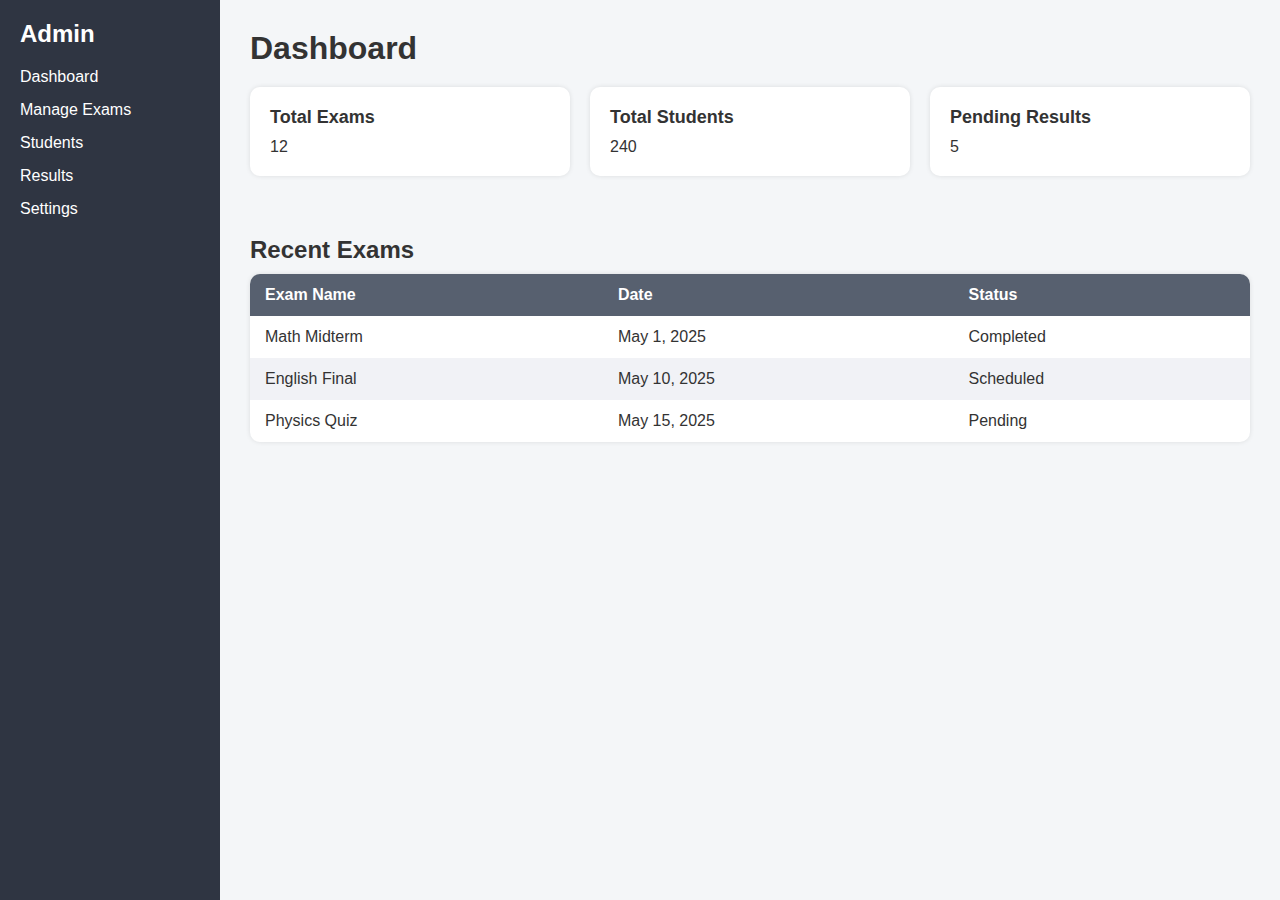
<file: (1a) admin dashboard/index.html>
<!DOCTYPE html>
<html lang="en">
<head>
  <meta charset="UTF-8" />
  <meta name="viewport" content="width=device-width, initial-scale=1.0"/>
  <title>Exam Admin Dashboard</title>
  <link rel="stylesheet" href="style.css" />
</head>
<body>
  <div class="container">
    <aside class="sidebar">
      <h2>Admin</h2>
      <ul>
        <li><a href="#">Dashboard</a></li>
        <li><a href="#">Manage Exams</a></li>
        <li><a href="#">Students</a></li>
        <li><a href="#">Results</a></li>
        <li><a href="#">Settings</a></li>
      </ul>
    </aside>

    <main class="main-content">
      <header>
        <h1>Dashboard</h1>
      </header>

      <section class="cards">
        <div class="card">
          <h3>Total Exams</h3>
          <p>12</p>
        </div>
        <div class="card">
          <h3>Total Students</h3>
          <p>240</p>
        </div>
        <div class="card">
          <h3>Pending Results</h3>
          <p>5</p>
        </div>
      </section>

      <section class="table-section">
        <h2>Recent Exams</h2>
        <table>
          <thead>
            <tr>
              <th>Exam Name</th>
              <th>Date</th>
              <th>Status</th>
            </tr>
          </thead>
          <tbody>
            <tr>
              <td>Math Midterm</td>
              <td>May 1, 2025</td>
              <td>Completed</td>
            </tr>
            <tr>
              <td>English Final</td>
              <td>May 10, 2025</td>
              <td>Scheduled</td>
            </tr>
            <tr>
              <td>Physics Quiz</td>
              <td>May 15, 2025</td>
              <td>Pending</td>
            </tr>
          </tbody>
        </table>
      </section>
    </main>
  </div>
</body>
</html>
</file>
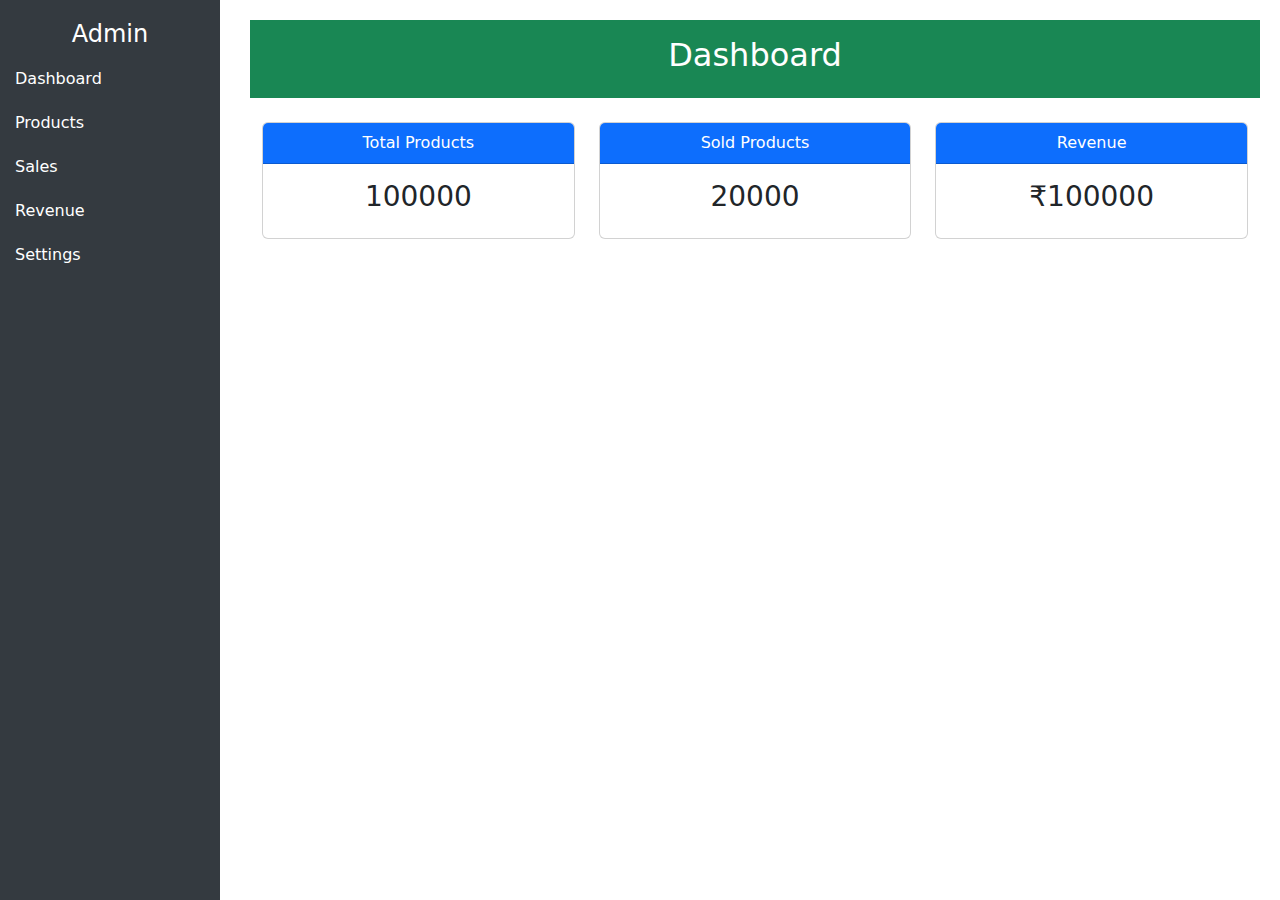
<file: Bootstrap adim dashboard/index.html>
<!DOCTYPE html>
<html lang="en">
<head>
    <meta charset="UTF-8">
    <title>Admin Panel</title>
    <meta name="viewport" content="width=device-width, initial-scale=1">

    <!-- Bootstrap 5 CSS CDN -->
    <link href="https://cdn.jsdelivr.net/npm/bootstrap@5.3.5/dist/css/bootstrap.min.css" rel="stylesheet">

    <style>
        .sidebar {
            width: 220px;
            height: 100vh;
            position: fixed;
            background-color: #343a40;
            padding-top: 20px;
        }

        .sidebar a {
            color: white;
            display: block;
            padding: 10px 15px;
            text-decoration: none;
        }

        .sidebar a:hover {
            background-color: #495057;
        }

        .content {
            margin-left: 230px;
            padding: 20px;
        }
    </style>
</head>
<body>

    <!-- Sidebar -->
    <div class="sidebar">
        <h4 class="text-white text-center">Admin</h4>
        <a href="#">Dashboard</a>
        <a href="#">Products</a>
        <a href="#">Sales</a>
        <a href="#">Revenue</a>
        <a href="#">Settings</a>
    </div>

    <!-- Main Content -->
    <div class="content">
        <div class="bg-success text-white text-center py-3">
            <h2>Dashboard</h2>
        </div>

        <div class="container mt-4">
            <div class="row">
                <div class="col-md-4">
                    <div class="card text-center">
                        <div class="card-header bg-primary text-white">Total Products</div>
                        <div class="card-body"><h3>100000</h3></div>
                    </div>
                </div>
                <div class="col-md-4">
                    <div class="card text-center">
                        <div class="card-header bg-primary text-white">Sold Products</div>
                        <div class="card-body"><h3>20000</h3></div>
                    </div>
                </div>
                <div class="col-md-4">
                    <div class="card text-center">
                        <div class="card-header bg-primary text-white">Revenue</div>
                        <div class="card-body"><h3>₹100000</h3></div>
                    </div>
                </div>
            </div>
        </div>
    </div>

    <!-- Bootstrap 5 JS CDN -->
    <script src="https://cdn.jsdelivr.net/npm/bootstrap@5.3.5/dist/js/bootstrap.bundle.min.js"></script>
</body>
</html>
</file>
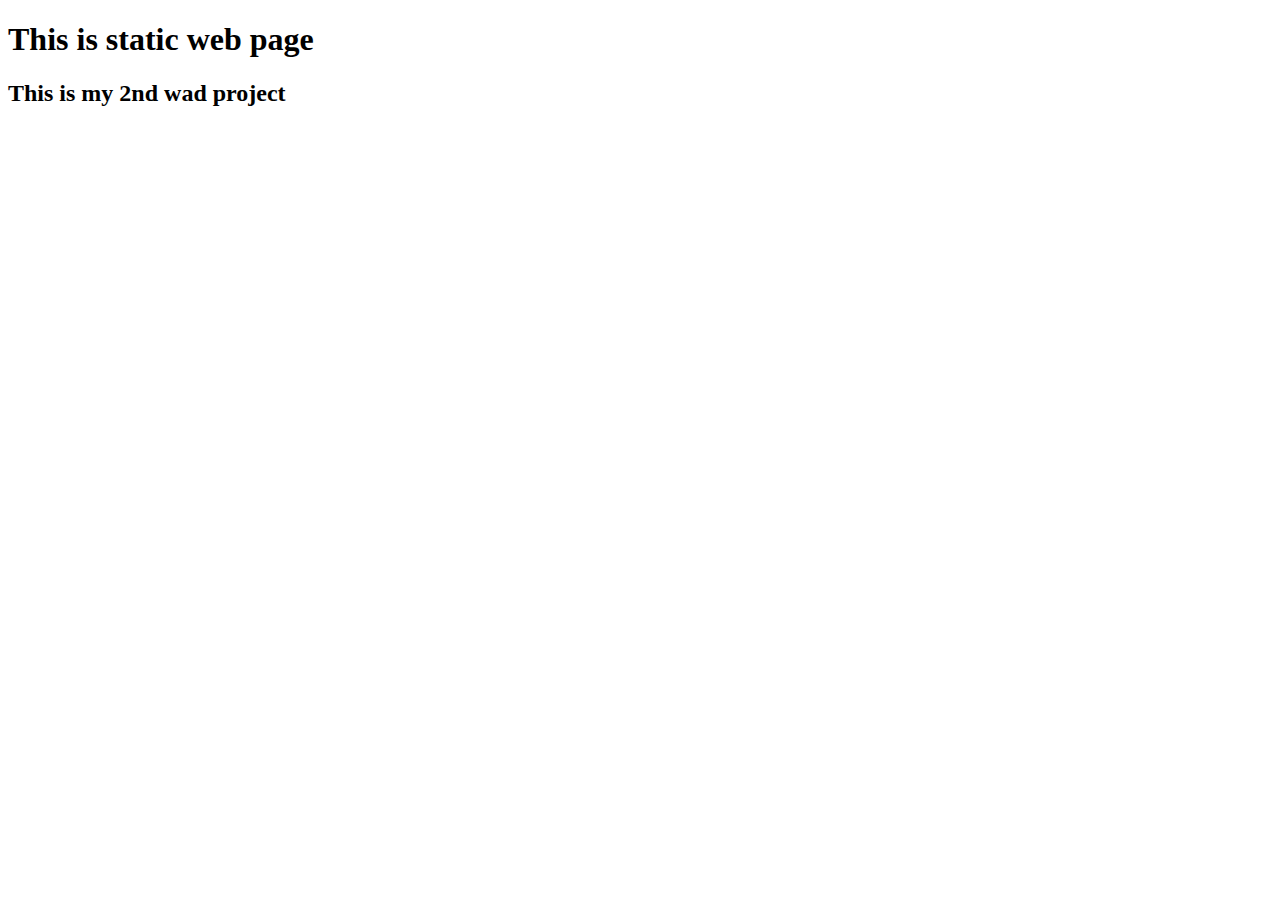
<file: (3a) node js static website/public/index.html>
<!DOCTYPE html>
<html lang="en">
<head>
    <meta charset="UTF-8">
    <meta name="viewport" content="width=device-width, initial-scale=1.0">
    <title>Node JS </title>
</head>
<body>
    <h1>This is static web page</h1>

    <h2> This is my 2nd wad project</h2>
</body>
</html>
</file>
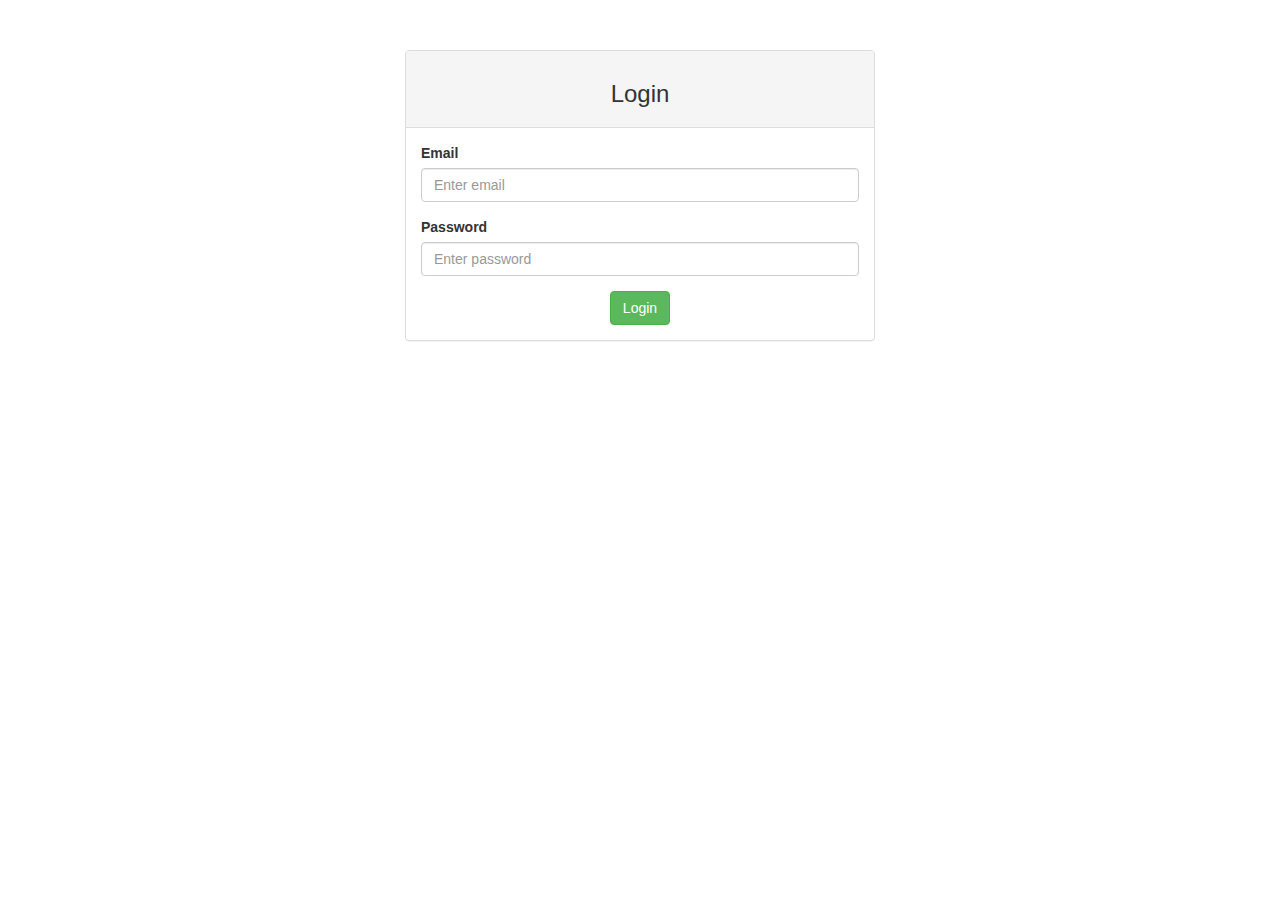
<file: (1b) AJAX local storage/login.html>
<!DOCTYPE html>
<html lang="en">
<head>
  <meta charset="UTF-8">
  <meta name="viewport" content="width=device-width, initial-scale=1.0">
  <title>Login Page</title>
  <link rel="stylesheet" href="https://maxcdn.bootstrapcdn.com/bootstrap/3.4.1/css/bootstrap.min.css">
  <script src="https://ajax.googleapis.com/ajax/libs/jquery/3.7.1/jquery.min.js"></script>
  <script src="https://maxcdn.bootstrapcdn.com/bootstrap/3.4.1/js/bootstrap.min.js"></script>
</head>
<body>

  <div class="container" style="margin-top: 50px; max-width: 500px;">
    <div class="panel panel-default">
      <div class="panel-heading text-center"><h3>Login</h3></div>
      <div class="panel-body">
        <form>
          <div class="form-group">
            <label for="email">Email</label>
            <input type="email" class="form-control" id="email" placeholder="Enter email" required>
          </div>

          <div class="form-group">
            <label for="password">Password</label>
            <input type="password" class="form-control" id="password" placeholder="Enter password" required>
          </div>

          <div class="text-center">
            <button type="button" onclick="login()" class="btn btn-success">Login</button>
          </div>
        </form>
      </div>
    </div>
  </div>

  <script>
    function login() {
  let email = document.getElementById("email").value.trim();
  let password = document.getElementById("password").value.trim();

  if (!email || !password) {
    alert("Please fill in both fields.");
    return;
  }

  let user_records = JSON.parse(localStorage.getItem("users")) || [];

  let user = user_records.find(user => user.email === email && user.password === password);

  if (user) {
    alert("Login successful! Welcome " + user.name);

    //  Store logged-in user and redirect to profile
    localStorage.setItem("currentUser", JSON.stringify(user));
    window.location.href = "profile.html";

  } else {
    alert("Invalid email or password.");
  }
}

  </script>

</body>
</html>
</file>
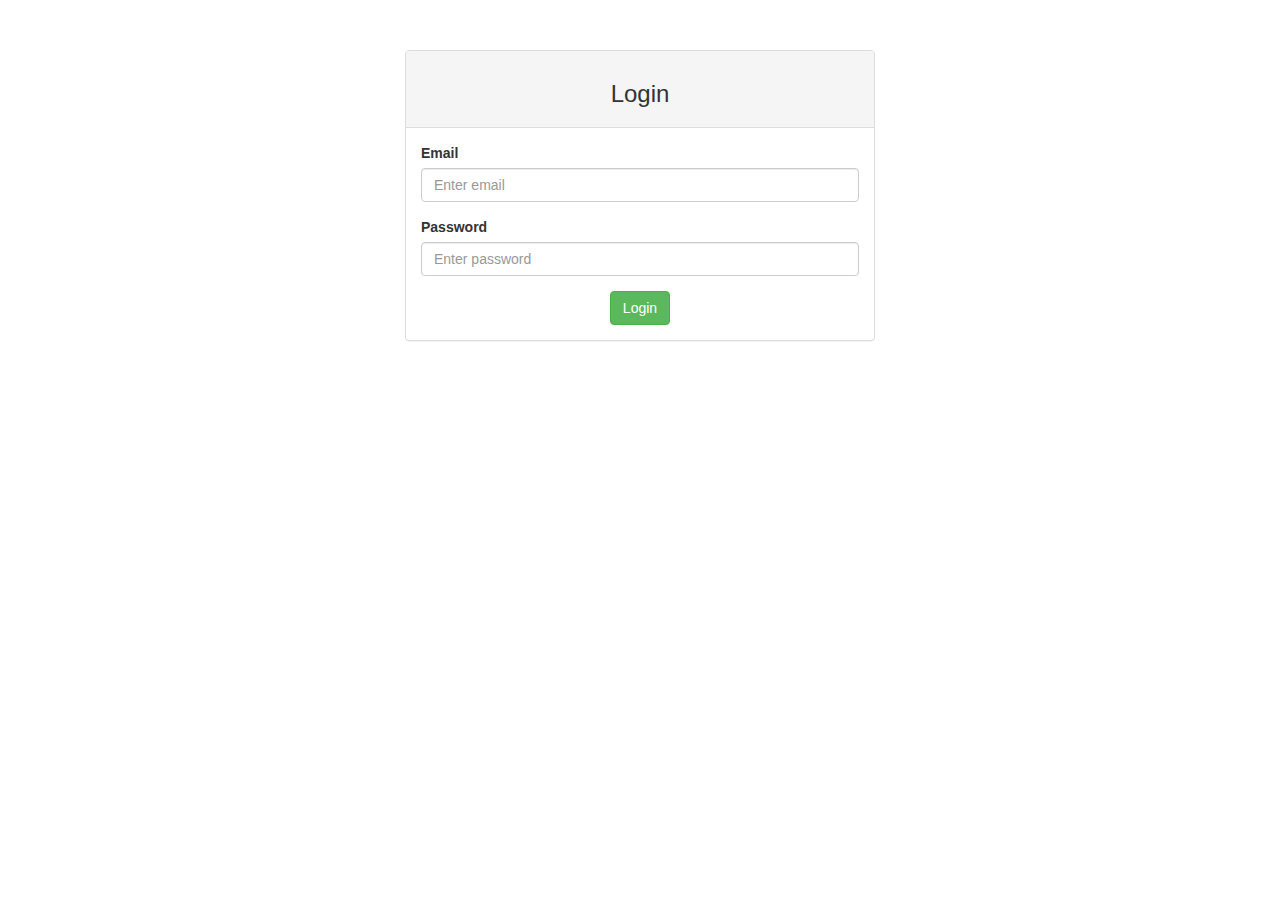
<file: (1b) AJAX local storage/profile.html>
<!DOCTYPE html>
<html lang="en">
<head>
  <meta charset="UTF-8">
  <meta name="viewport" content="width=device-width, initial-scale=1.0">
  <title>User Profile</title>
  <link rel="stylesheet" href="https://maxcdn.bootstrapcdn.com/bootstrap/3.4.1/css/bootstrap.min.css">
  <script src="https://ajax.googleapis.com/ajax/libs/jquery/3.7.1/jquery.min.js"></script>
  <script src="https://maxcdn.bootstrapcdn.com/bootstrap/3.4.1/js/bootstrap.min.js"></script>
</head>
<body>

  <div class="container" style="margin-top: 50px; max-width: 500px;">
    <div class="panel panel-primary">
      <div class="panel-heading text-center"><h3>User Profile</h3></div>
      <div class="panel-body text-center" id="profile-container">
        <!-- Profile info will be injected here -->
      </div>
      <div class="panel-footer text-center">
        <button class="btn btn-danger" onclick="logout()">Logout</button>
      </div>
    </div>
  </div>

  <script>
    function loadProfile() {
      const user = JSON.parse(localStorage.getItem("currentUser"));

      if (!user) {
        alert("No user is currently logged in.");
        window.location.href = "login.html"; // redirect to login
        return;
      }

      const container = document.getElementById("profile-container");

      container.innerHTML = `
        <p><strong>Name:</strong> ${user.name}</p>
        <p><strong>Email:</strong> ${user.email}</p>
      `;
    }

    function logout() {
      localStorage.removeItem("currentUser");
      alert("Logged out successfully.");
      window.location.href = "login.html"; // Redirect to login page
    }

    loadProfile();
  </script>

</body>
</html>
</file>
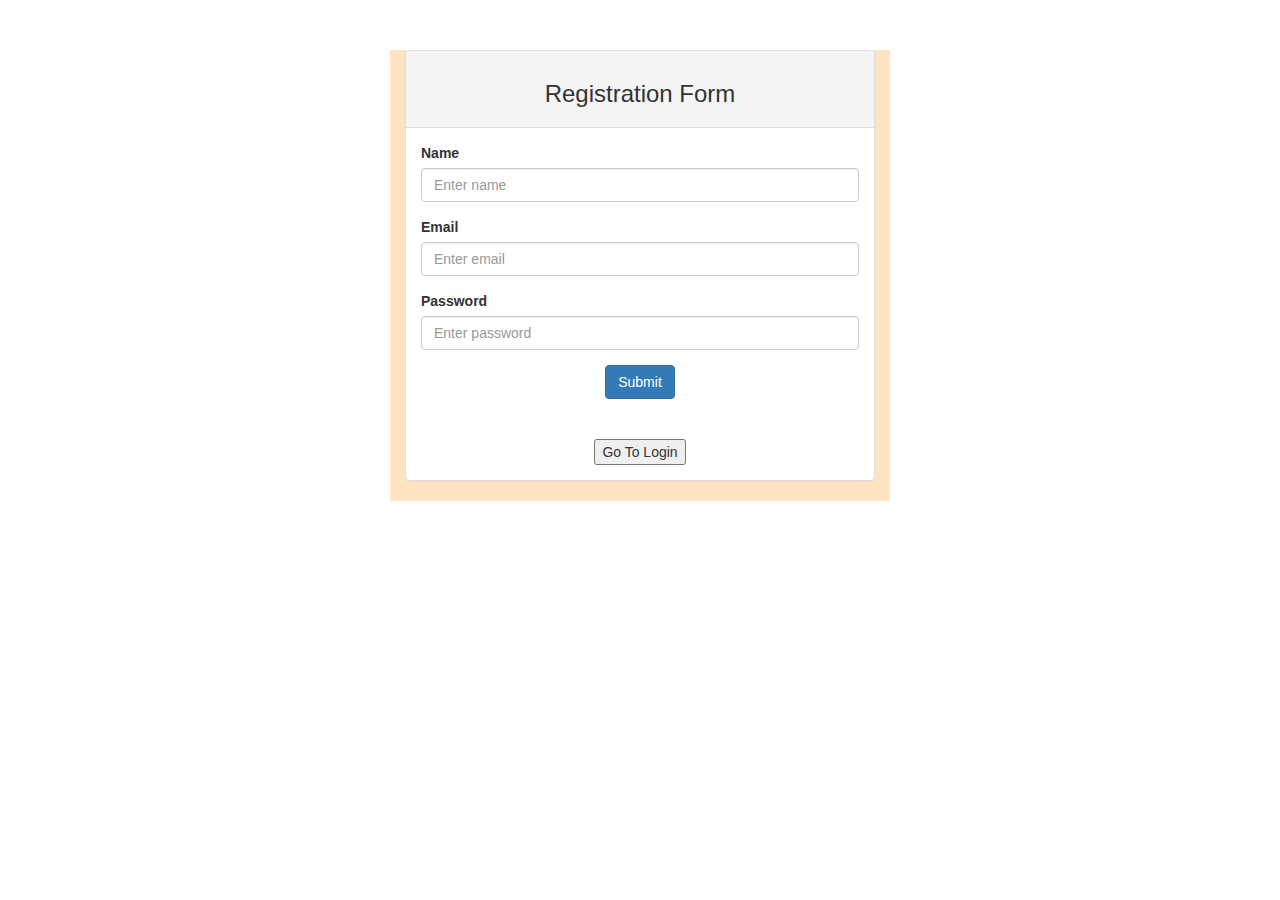
<file: (1b) AJAX local storage/registration.html>
<!DOCTYPE html>
<html lang="en">
<head>
  <meta charset="UTF-8">
  <meta name="viewport" content="width=device-width, initial-scale=1.0">
  <title>Registration Form</title>
  <link rel="stylesheet" href="https://maxcdn.bootstrapcdn.com/bootstrap/3.4.1/css/bootstrap.min.css">
  <script src="https://ajax.googleapis.com/ajax/libs/jquery/3.7.1/jquery.min.js"></script>
  <script src="https://maxcdn.bootstrapcdn.com/bootstrap/3.4.1/js/bootstrap.min.js"></script>
  <link rel="stylesheet" href="style.css"> <!-- Optional external CSS -->
</head>
<body>

  <div class="container" style="margin-top: 50px; max-width: 500px;">
    <div class="panel panel-default">
      <div class="panel-heading text-center"><h3>Registration Form</h3></div>
      <div class="panel-body">
        <form>
          <div class="form-group">
            <label for="name">Name</label>
            <input type="text" class="form-control" id="name" name="name" placeholder="Enter name" required>
          </div>

          <div class="form-group">
            <label for="email">Email</label>
            <input type="email" class="form-control" id="email" name="email" placeholder="Enter email" required>
          </div>

          <div class="form-group">
            <label for="password">Password</label>
            <input type="password" class="form-control" id="password" name="password" placeholder="Enter password" required>
          </div>

          <div class="text-center">
            <button type="button" onclick="saveData()" class="btn btn-primary">Submit</button>
            
          </div>
          <br><br>

          <div class="text-center">
            <button type="button" onclick="goToLogin()" >Go To Login</button>
            
          </div> 
        </form>
      </div>
    </div>
  </div>

  <script>
    function goToLogin (){
      window.location.href = "login.html"
    }



    function saveData() {
      let name = document.getElementById("name").value.trim();
      let email = document.getElementById("email").value.trim();
      let password = document.getElementById("password").value.trim();

      // Check if all fields are filled
      if (!name || !email || !password) {
        alert("Please fill out all fields.");
        return;
      }

      let user_records = JSON.parse(localStorage.getItem("users")) || [];

      if (user_records.some(user => user.email === email)) {
        alert("User with this email already exists.");
      } else {
        user_records.push({
          name: name,
          email: email,
          password: password
        });

        localStorage.setItem("users", JSON.stringify(user_records));
        alert("Registration successful!");

        // Clear form
        document.getElementById("name").value = "";
        document.getElementById("email").value = "";
        document.getElementById("password").value = "";
      }
    }
  </script>

</body>
</html>
</file>
<file: (1a) admin dashboard/style.css>
* {
    margin: 0;
    padding: 0;
    box-sizing: border-box;
    font-family: sans-serif;
  }
  
  body {
    background-color: #f4f6f8;
    color: #333;
  }
  
  .container {
    display: flex;
    min-height: 100vh;
    flex-direction: row;
  }
  
  .sidebar {
    width: 220px;
    background-color: #2f3542;
    color: white;
    padding: 20px;
    transition: width 0.3s;
  }
  
  .sidebar h2 {
    margin-bottom: 20px;
  }
  
  .sidebar ul {
    list-style: none;
  }
  
  .sidebar ul li {
    margin-bottom: 15px;
  }
  
  .sidebar ul li a {
    color: white;
    text-decoration: none;
  }
  
  .sidebar ul li a:hover {
    text-decoration: underline;
  }
  
  .main-content {
    flex: 1;
    padding: 30px;
  }
  
  header h1 {
    margin-bottom: 20px;
  }
  
  .cards {
    display: flex;
    gap: 20px;
    margin-bottom: 40px;
    flex-wrap: wrap;
  }
  
  .card {
    background-color: white;
    padding: 20px;
    border-radius: 10px;
    flex: 1;
    box-shadow: 0 0 5px rgba(0, 0, 0, 0.1);
    min-width: 250px;
    margin-bottom: 20px;
  }
  
  .card h3 {
    margin-bottom: 10px;
    font-size: 18px;
  }
  
  .table-section h2 {
    margin-bottom: 10px;
  }
  
  table {
    width: 100%;
    border-collapse: collapse;
    background-color: white;
    border-radius: 10px;
    overflow: hidden;
    box-shadow: 0 0 5px rgba(0, 0, 0, 0.1);
  }
  
  table thead {
    background-color: #57606f;
    color: white;
  }
  
  table th, table td {
    padding: 12px 15px;
    text-align: left;
  }
  
  table tbody tr:nth-child(even) {
    background-color: #f1f2f6;
  }
  
  /* Media Query for smaller screens */
  @media (max-width: 768px) {
    .container {
      flex-direction: column;
    }
  
    .sidebar {
      width: 100%;
      height: auto;
    }
  
    .main-content {
      padding: 20px;
    }
  
    .cards {
      flex-direction: column;
    }
  
    .card {
      min-width: 100%;
    }
  
    table th, table td {
      font-size: 14px;
      padding: 8px;
    }
  }
  
  /* Media Query for very small screens like phones */
  @media (max-width: 480px) {
    .sidebar {
      width: 100%;
      padding: 15px;
    }
  
    .sidebar ul li {
      font-size: 14px;
    }
  
    .cards {
      flex-direction: column;
    }
  
    .card {
      min-width: 100%;
    }
  
    table th, table td {
      font-size: 12px;
      padding: 6px;
    }
  }
</file>
<file: (1b) AJAX local storage/style.css>
.container{
    width: 100%;
    height: 100%;
    background-color: bisque;

}

.container.card{
    width: 50%;
    height: 50%;
    background-color: aliceblue;
    margin: auto;
  
    padding: 10px;
    margin-top: 10px;
    margin-bottom: 10px;
}
</file>
